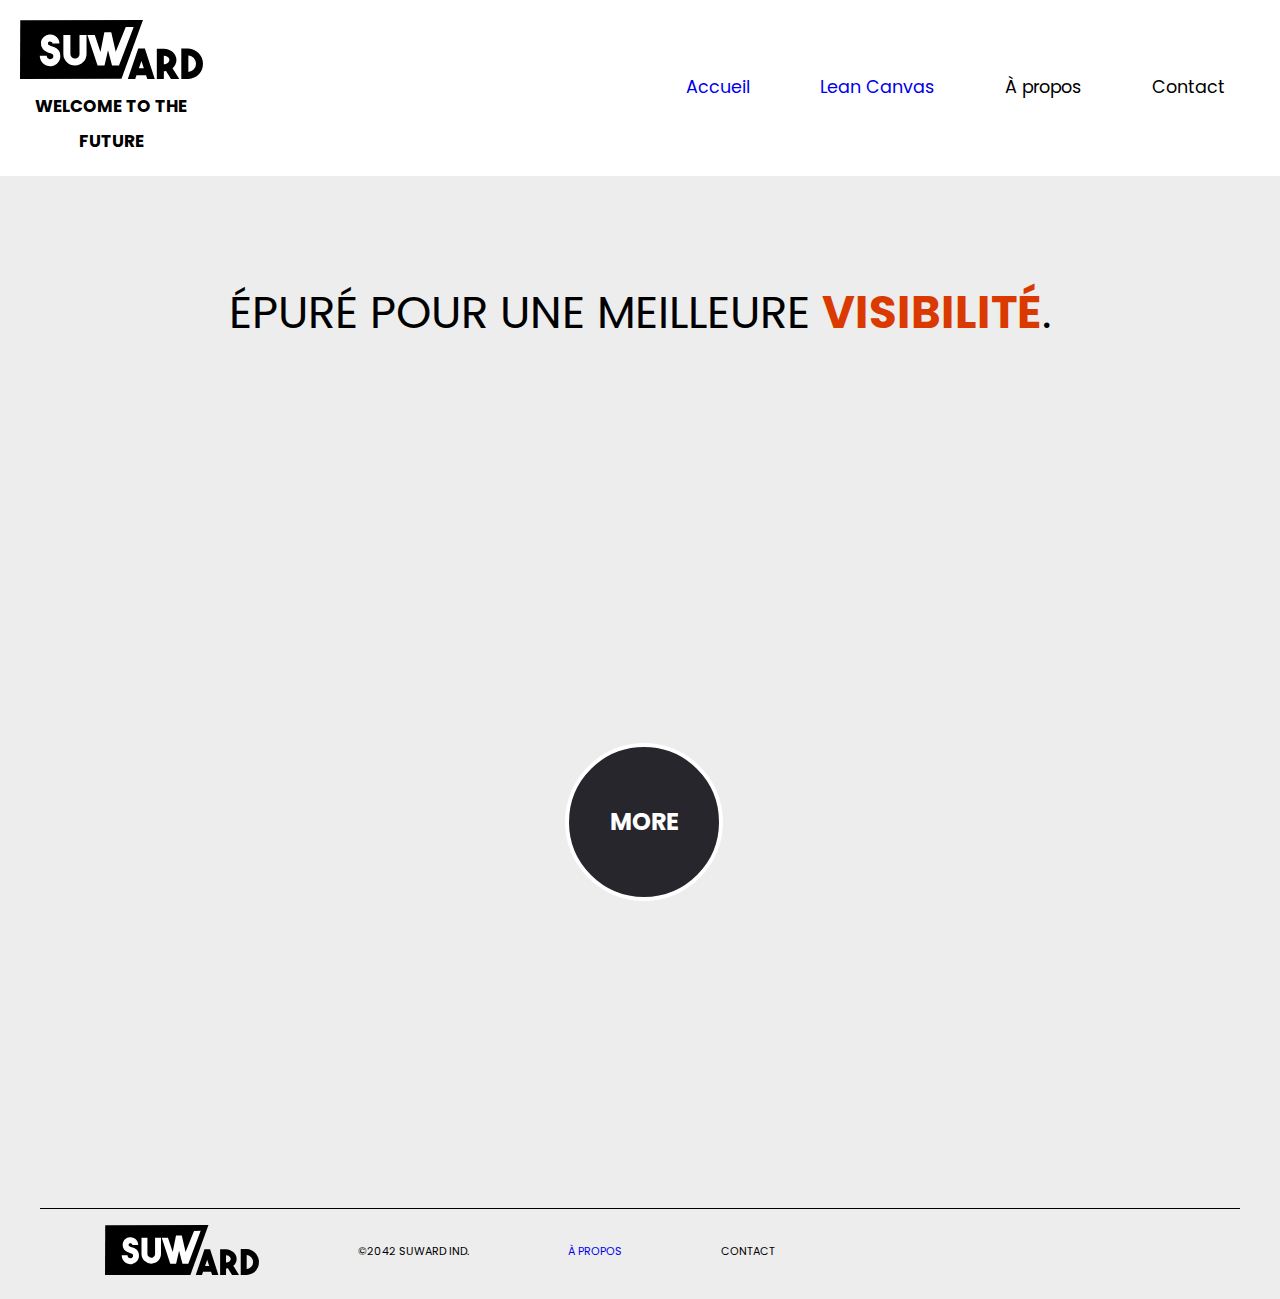
<file: index.html>
<!DOCTYPE html>

<html lang = "fr">
    <head>
        <meta charset="UTF-8">
            <link rel="stylesheet" href="style.css" />
            <title>Suward</title>

            <link rel="preconnect" href="https://fonts.googleapis.com">
            <link rel="preconnect" href="https://fonts.gstatic.com" crossorigin>
            <link href="https://fonts.googleapis.com/css2?family=Montserrat:wght@200;300;500;800;900&display=swap" rel="stylesheet">
            <link href="https://fonts.googleapis.com/css2?family=Poppins:wght@200;400;800&display=swap" rel="stylesheet">

    </head>

    

    <body>

        <div class="header">
            <div id="left-header">
                <img id="logo" src="assets/suward-logo.svg"></img>
                <h2>Welcome to the Future</h2>
            </div>
            <div id="right-header">
                <a href="index.html" class="header-button">Accueil</a>
                <a href="pages/LeanCanvas/index.html"  class="header-button">Lean Canvas</a>
                <p class="header-button">À propos</p>
                <p class="header-button">Contact</p>
            </div>
        </div>

        <div class="body">
            <p id="epured-text">Épuré pour une meilleure <strong>visibilité</strong>.</p>
            <div class="tricircle">
                <div onselectstart="return false" class="circle" id="more-button">MORE</div>
                <a href="pages/LeanCanvas/index.html" class="circle buble" id="cv">Lean Canvas</a>
                <div class="circle buble" id="a-propos">À propos</div>
                <div class="circle buble" id="contact">Contact</div>
                
            </div>
        </div>

        <div class="footer">

            <div id="left-footer">
                <img id="mini-logo" src="assets/suward-logo.svg"></img>
                <p>©2042 Suward ind.</p>
                <a href="pages/cv.html" class="footer-button">À propos</a>
                <p class="footer-button">Contact</p>
            </div>
        </div>
        
        
        <script type="text/javascript" src="index.js"></script>
    </body>

</html>
</file>
<file: style.css>
* {
    margin:0;
}


h1, h2, h3, h4, p, li, a, .buble, div
{
    font-family:"Poppins";
}

a {
  outline: none;
  text-decoration: none;
}

a:visited {
    color:inherit;
}

#title {
    font-variant-caps: small-caps;
    font-size: 5em;
}

body {
    background-color:rgb(237, 237, 237);
}

#logo {
    height: auto;
}

#mini-logo {
    width: 12vw;
    height: auto;
}


/* HEADER ------------------------------------------ */
.header {
    display: flex;
    flex-direction: row;
    justify-content: left;
    padding: 20px;
    text-align: center;
    background-color:rgb(255, 255, 255);
}

#left-header {
    flex-basis: 15vw;
    font-variant-caps: all-small-caps;
}

#right-header {
    display: flex;
    flex-direction: row;
    justify-content: space-around;
    align-items: center;
    flex-basis: 50vw;
    margin-left: 35vw;;
}


.header-button {
    font-family:"Poppins";
    font-size: 1.1em;
    padding: 8px;
}
.header-button:hover {
    color:rgb(104, 0, 168);
    cursor: pointer;
}
.header-button::after {
    display:block;
    content: '';
    border-bottom: solid 3px rgb(104, 0, 168);
    transition: transform 0.25s ease-in-out;
    transform: scaleX(0);  
  }
  .header-button:hover::after {
    transform: scaleX(1);
}


/* BODY ------------------------------------------------- */

#epured-text {
    font-size: 5vw;
    font-style: normal;
    font-variant-caps: all-small-caps;
}

strong {
    color:rgb(218, 58, 0);
}

.body {
    display: flex;
    flex-direction: column;
    justify-content: space-around;
    align-items: center;
    height: 80vw;

}

.tricircle {
    width: 600px;
    height: 600px;
    position: relative;
    color:white;
}

.buble {
    font-size: 1.5em;
    font-weight: 900;
    text-align: center;
    position: relative;
    opacity: 0;
    transition: 0.7s ease-in-out;
    background-color: rgb(43, 35, 92);

}


.circle {
    font-size: 1.5em;
    border: 4px solid rgb(255, 255, 255);
    color:white;

    height: 25%;
    width: 25%;
    border-radius: 50%;

    text-align: center;
    display: inline-flex;
    align-items: center;
    justify-content: center;
    position: absolute;
    margin: 37.5%;

    transition: 0.3s;
}

#more-button {
    background-color: rgb(39, 38, 45);
    font-weight: bold;
    z-index: 1;
}


.circle:hover {
    cursor: pointer;
    box-shadow: 0 0 5px 3px rgb(0, 0, 0, 0.2);
}



/* FOOTER --------------------------------------------- */

.footer {
    border-top: 1px solid black;
    display: flex;
    flex-direction: row;
    font-variant-caps: all-small-caps;
    margin: 8px 40px;
    padding: 16px;
}

#left-footer {
    display: flex;
    flex-direction: row;
    justify-content: space-around;
    align-items: center;
    flex-basis: 60vw;
    
}


.footer-button:hover {
    color:rgb(104, 0, 168);
    cursor: pointer;
}
</file>
